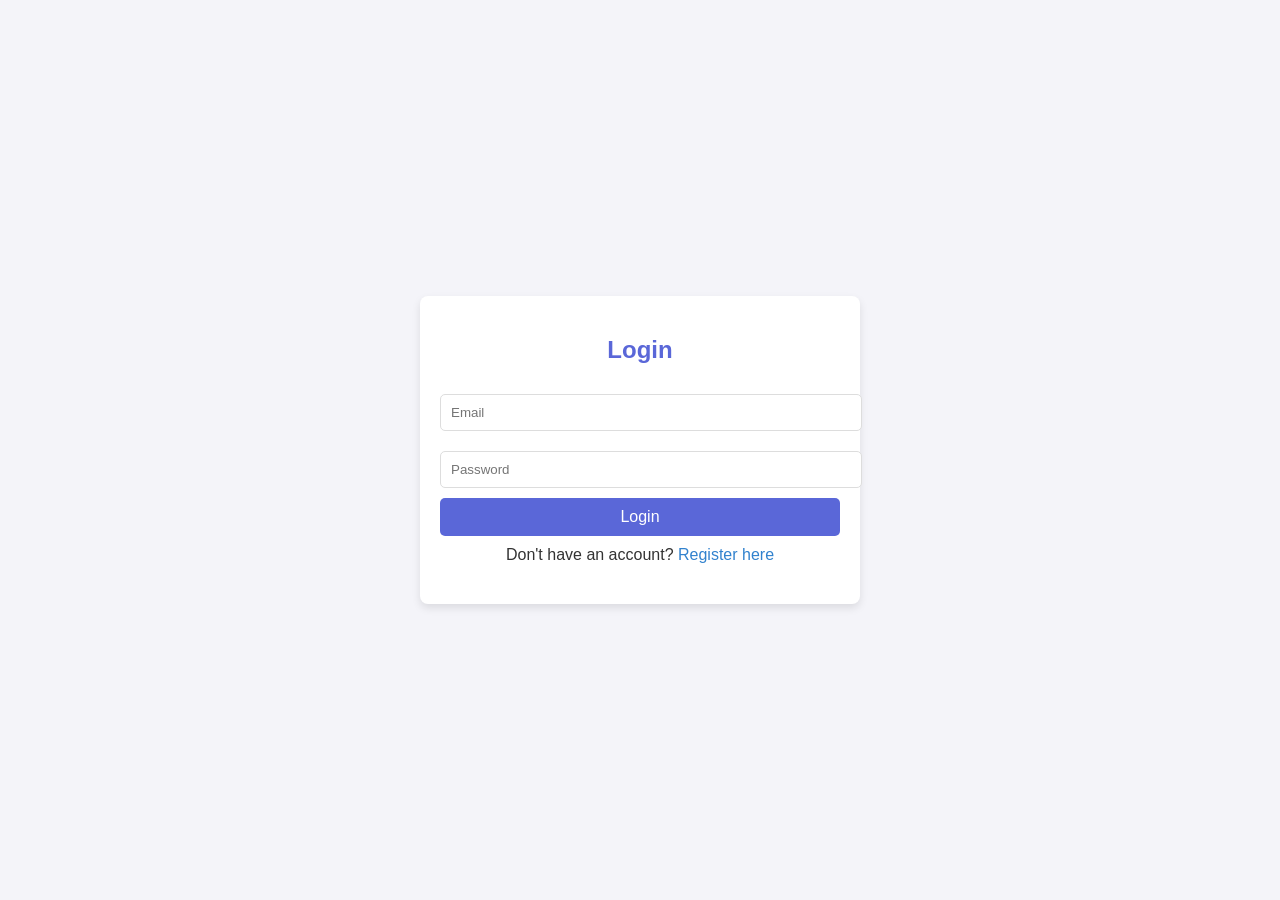
<file: templates/login.html>
<!DOCTYPE html>
<html lang="en">
<head>
    <meta charset="UTF-8">
    <meta name="viewport" content="width=device-width, initial-scale=1.0">
    <title>Login and Registration</title>
    <style>
        body {
            font-family: Arial, sans-serif;
            margin: 0;
            padding: 0;
            background: #f4f4f9;
            color: #333;
            display: flex;
            justify-content: center;
            align-items: center;
            height: 100vh;
        }

        .container {
            width: 400px;
            background: white;
            box-shadow: 0 4px 8px rgba(0, 0, 0, 0.1);
            border-radius: 8px;
            padding: 20px;
        }

        .form-container {
            margin-bottom: 20px;
        }

        h2 {
            text-align: center;
            color: #5a67d8;
        }

        .form-container input {
            width: 100%;
            padding: 10px;
            margin: 10px 0;
            border: 1px solid #ddd;
            border-radius: 5px;
        }

        .form-container button {
            width: 100%;
            padding: 10px;
            background: #5a67d8;
            color: white;
            border: none;
            border-radius: 5px;
            cursor: pointer;
            font-size: 16px;
        }

        .form-container button:hover {
            background: #434d8b;
        }

        .form-container p {
            text-align: center;
            margin: 10px 0 0;
        }

        .form-container a {
            color: #3182ce;
            text-decoration: none;
        }

        .form-container a:hover {
            text-decoration: underline;
        }
    </style>
</head>
<body>
    <div class="container">
        <!-- Login Form -->
        <div class="form-container">
            <h2>Login</h2>
            <form action="/login" method="POST">
                <input type="email" name="email" placeholder="Email" required>
                <input type="password" name="password" placeholder="Password" required>
                <button type="submit">Login</button>
            </form>
            <p>Don't have an account? <a href="register.html">Register here</a></p>
        </div>
    </div>
</body>
</html>
</file>
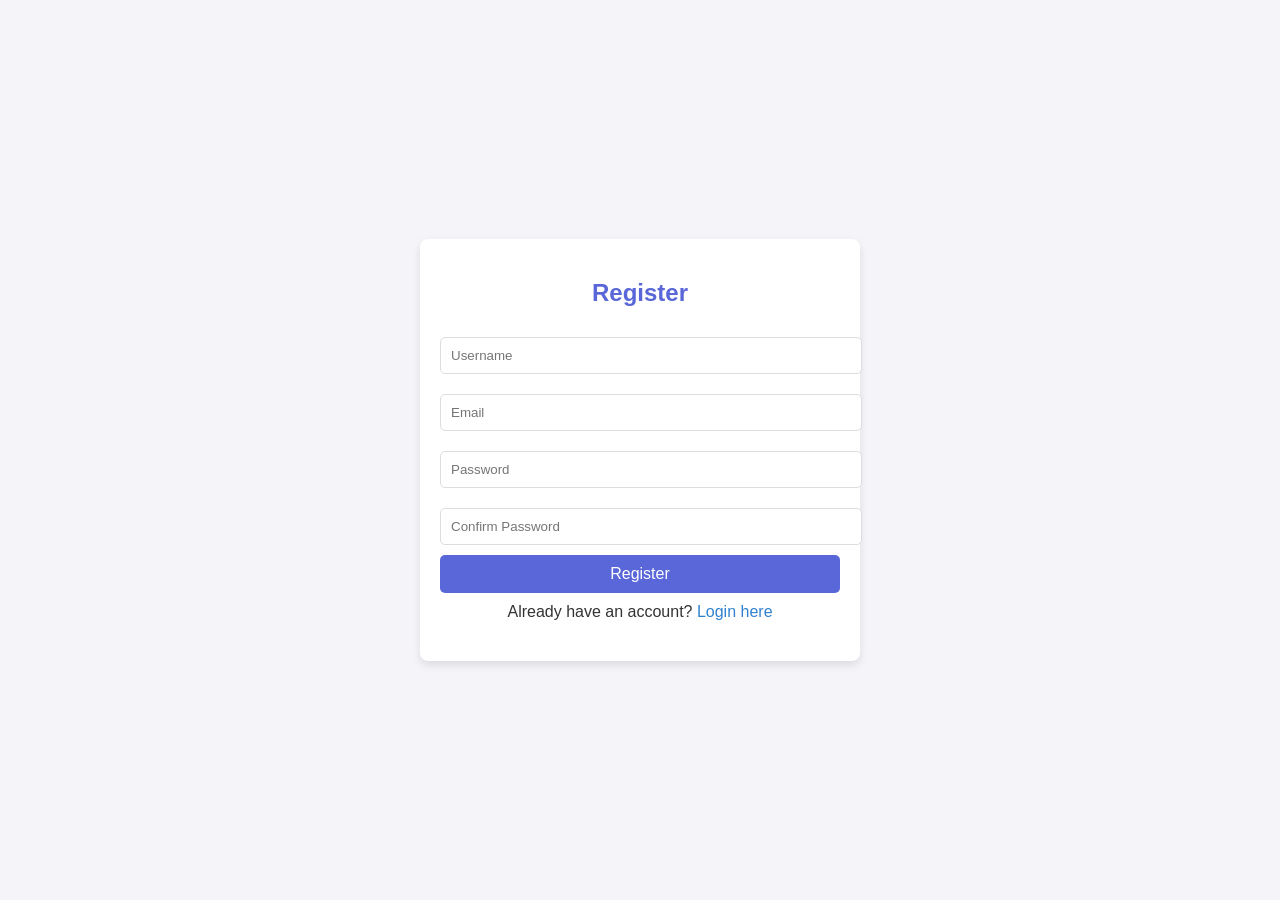
<file: templates/register.html>
<!DOCTYPE html>
<html lang="en">
<head>
    <meta charset="UTF-8">
    <meta name="viewport" content="width=device-width, initial-scale=1.0">
    <title>Login and Registration</title>
    <style>
        body {
            font-family: Arial, sans-serif;
            margin: 0;
            padding: 0;
            background: #f4f4f9;
            color: #333;
            display: flex;
            justify-content: center;
            align-items: center;
            height: 100vh;
        }

        .container {
            width: 400px;
            background: white;
            box-shadow: 0 4px 8px rgba(0, 0, 0, 0.1);
            border-radius: 8px;
            padding: 20px;
        }

        .form-container {
            margin-bottom: 20px;
        }

        h2 {
            text-align: center;
            color: #5a67d8;
        }

        .form-container input {
            width: 100%;
            padding: 10px;
            margin: 10px 0;
            border: 1px solid #ddd;
            border-radius: 5px;
        }

        .form-container button {
            width: 100%;
            padding: 10px;
            background: #5a67d8;
            color: white;
            border: none;
            border-radius: 5px;
            cursor: pointer;
            font-size: 16px;
        }

        .form-container button:hover {
            background: #434d8b;
        }

        .form-container p {
            text-align: center;
            margin: 10px 0 0;
        }

        .form-container a {
            color: #3182ce;
            text-decoration: none;
        }

        .form-container a:hover {
            text-decoration: underline;
        }
    </style>
</head>
<body>
    <div class="container">

        <!-- Register Form -->
        <div class="form-container" id="register">
            <h2>Register</h2>
            <form action="/register" method="POST">
                <input type="text" name="username" placeholder="Username" required>
                <input type="email" name="email" placeholder="Email" required>
                <input type="password" name="password" placeholder="Password" required>
                <input type="password" name="confirm_password" placeholder="Confirm Password" required>
                <button type="submit">Register</button>
            </form>
            <p>Already have an account? <a href="login.html">Login here</a></p>
        </div>
    </div>
</body>
</html>
</file>
